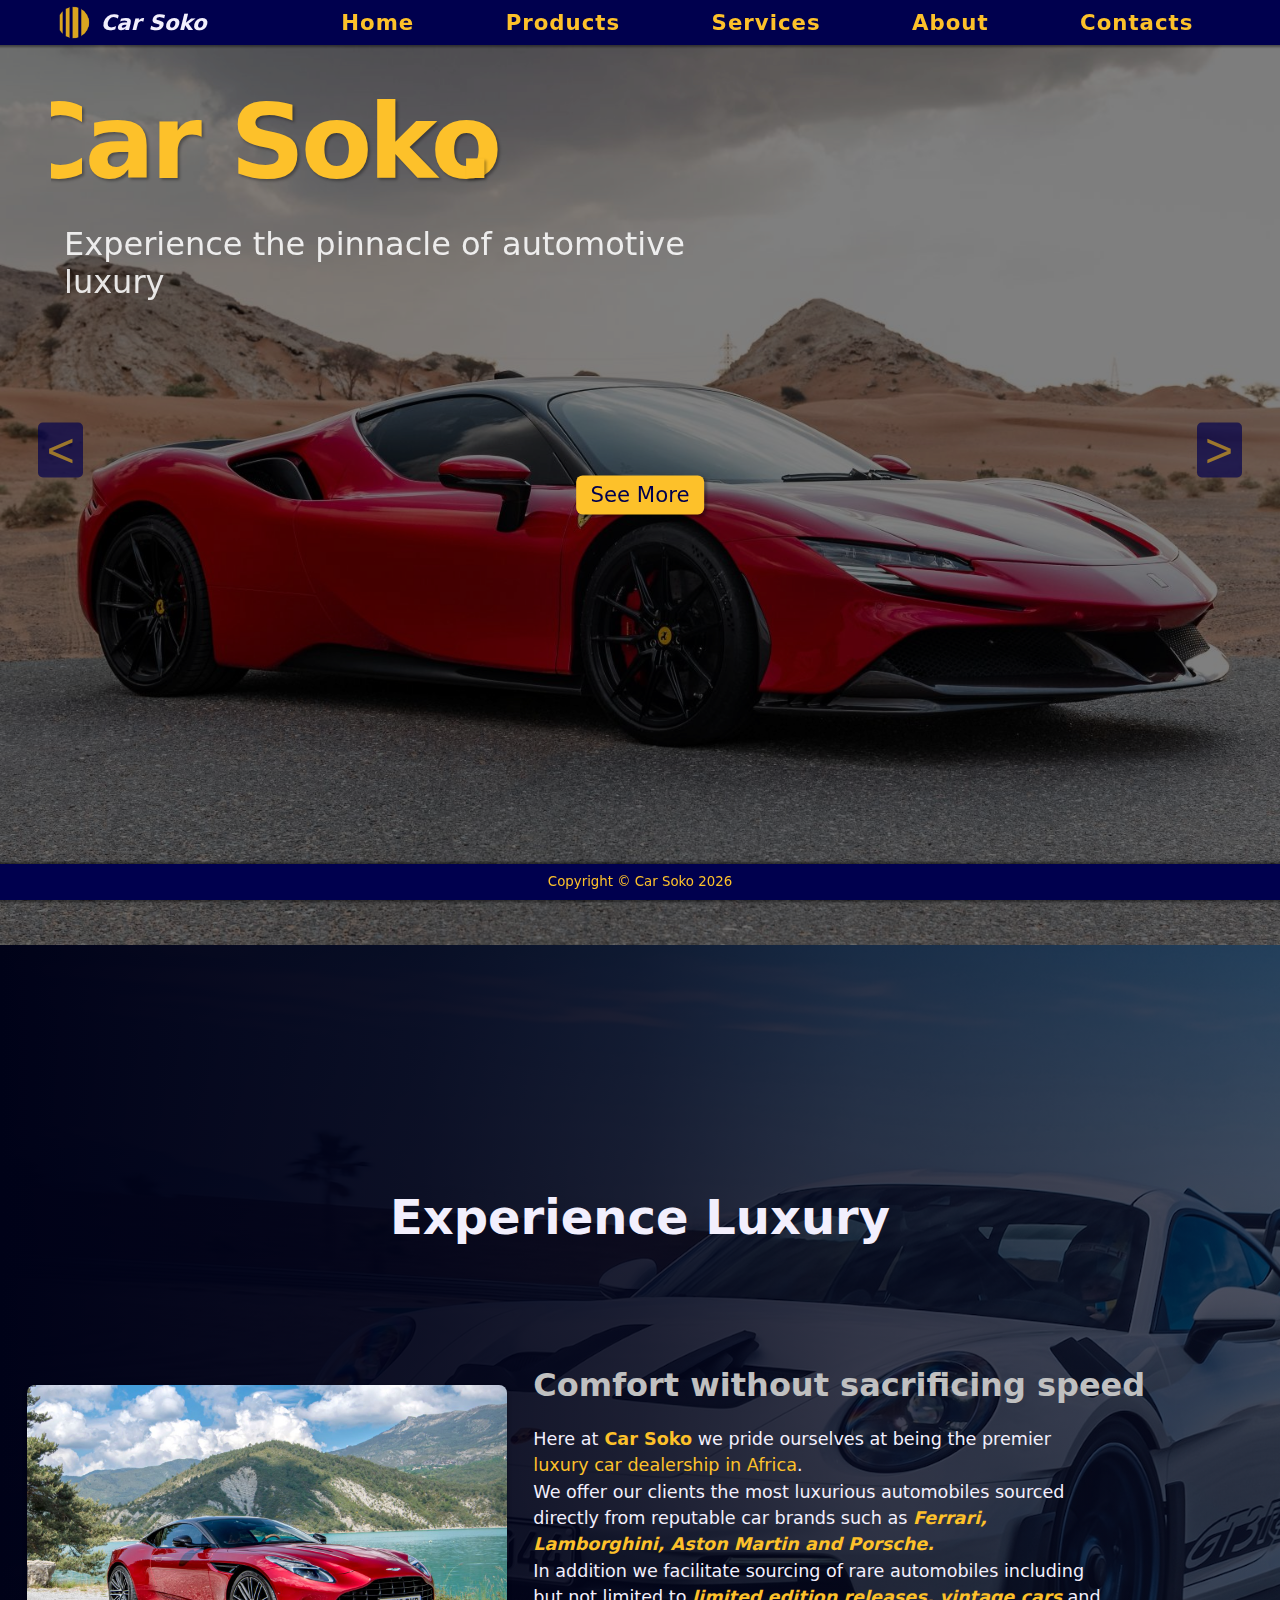
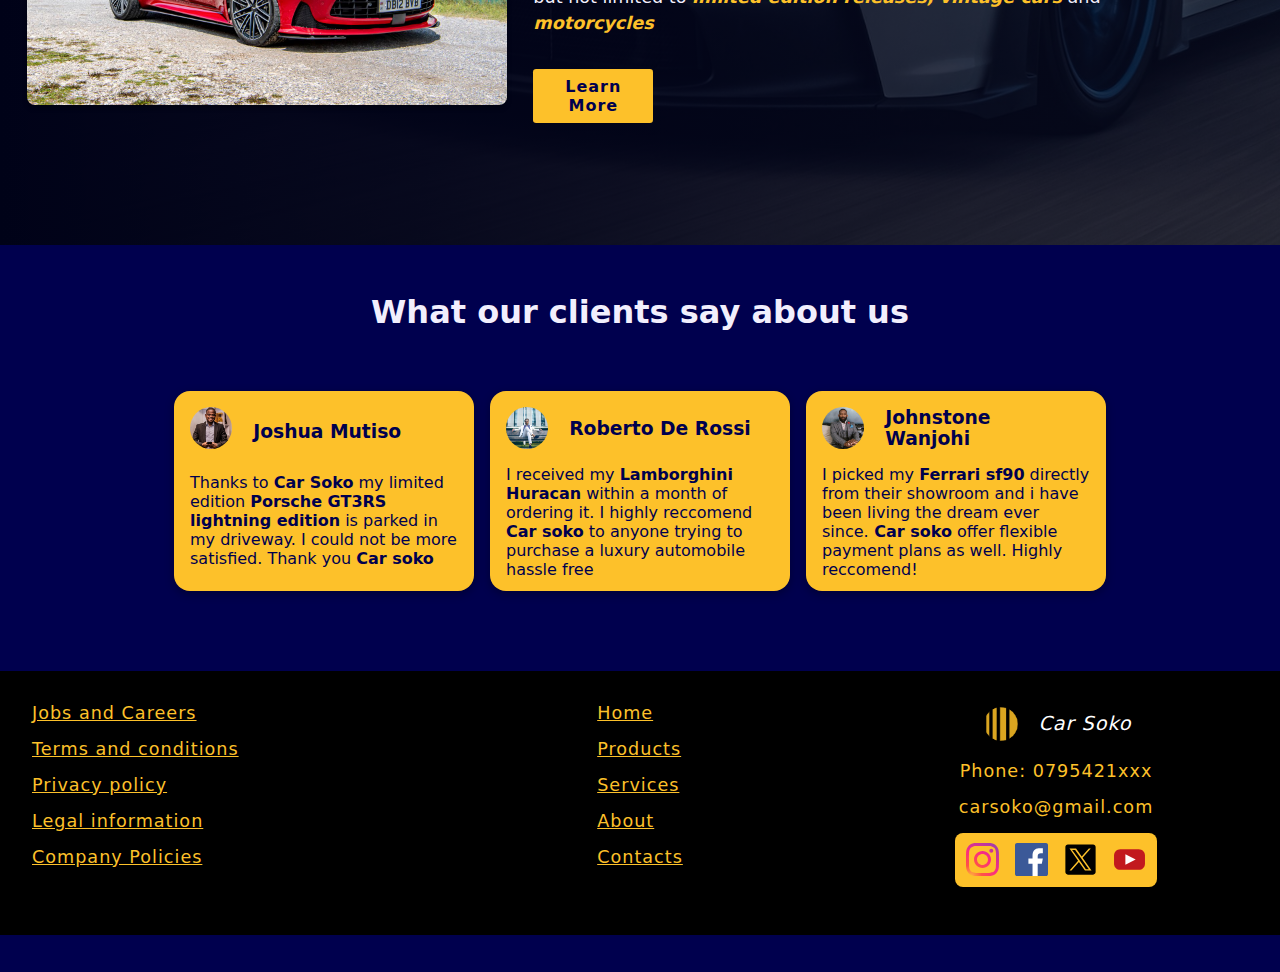
<file: index.html>
<!DOCTYPE html>
<html lang="en">
<head>
    <meta charset="UTF-8">
    <meta name="viewport" content="width=device-width, initial-scale=1.0">
    <title>Car Soko</title>
    <link rel="icon" href="./img-assets/logo1.png">
    <link rel="stylesheet" href="style.css">
    <script defer src="script.js" ></script>
</head>
<body>
    <div class="page-loader">
        <div class="loader"></div>
    </div>

    <main class="main-home">
        <header class="header">
            <section class="mobile-screen">
                <div class="hamburger-menu">
                    <button>
                        <div class="menu-dash"></div>
                        <div class="menu-dash"></div>
                        <div class="menu-dash"></div>
                    </button>
                </div>
                <p class="mobile-title"><i>Car Soko</i></p>
            </section>

            <nav class="nav nav-hidden">
                <figure class="nav__fig">
                    <img src="./img-assets/logo1.png" alt="logo">
                    <p><i>Car Soko</i></p>
                    <!-- image loader -->
                </figure>
                <ul class="nav__ul">
                    <li><a href="index.html">Home</a></li>
                    <li><a href="products.html">Products</a></li>
                    <li><a href="services.html">Services</a></li>
                    <li><a href="about.html">About</a></li>
                    <li><a href="contacts.html">Contacts</a></li>
                </ul>
            </nav>
        </header>
        
        <section class="landing">
            <!-- <h1 id="landing-h1" class="landing__h1">Car Soko</h1> -->
            <svg class="landing__h1" viewBox="60 0 750 225">
                <text x="50%" y="50%" dy=".32em" text-anchor="middle" class="text-body">
                    Car Soko
                </text>
                <text x="50%" y="50%" dy=".32em" dx="2.1em" text-anchor="middle" class="text-body">
                    .
                </text>
            </svg>
            <a id="landing-a" href="products.html" class="landing__a">See More</a>
            <p id="landing-p" class="landing__p">Experience the pinnacle of automotive luxury </p>
            <!-- with our exquisite range of vehicles -->
            <div class="landing__slideshow">
                <img id="landing-img"  src="./img-assets/sf90.jpg" alt="lamborghini" width="1920" height="1080">
                <button id="btn-left"><</button>
                <button id="btn-right">></button>
            </div>
            <!-- <p id="landing-p2" class="landing__car-p">Ferrari sf90 stardale</p> -->
        </section>

        <section class="intro">
            <h2 class="intro__h2">Experience Luxury</h2>
            <div class="intro__img">
                <img src="./img-assets/aston.jpg" alt="company image" width="1920" height="1080">
            </div>
            <div class="intro__text">
                <h3 class="intro__h3">Comfort without sacrificing speed</h3>
                <p>
                    Here at<span class="highlight"><b> Car Soko</b></span> we pride ourselves at being the premier <span class="highlight">luxury car dealership in Africa</span>. 
                    <br>
                    We offer our clients the most luxurious automobiles sourced directly from reputable car brands such as <span class="highlight"><i><b>Ferrari, Lamborghini, Aston Martin and Porsche.</b></i></span>
                    <br>
                    In addition we facilitate sourcing of rare automobiles including but not limited to <span class="highlight"><i><b>limited edition releases, vintage cars</b></i></span> and <span class="highlight"><i><b>motorcycles</b></i></span>
                    <br>     
                </p>

                <a  class="intro__a" href="services.html">Learn More</a>

            </div>
        </section>

        <section class="testimonials">
            <h2 class="testimonials__h2">What our clients say about us</h2>
            <div class="testimonials__container">
                <!-- Card 1 -->
                <div class="testimonial__card">
                    <img src="./img-assets/client1.jpg" alt="client1">
                    <h3>Joshua Mutiso</h3>
                    <div class="client__info">
                        <p>Thanks to <b>Car Soko</b> my limited edition <b>Porsche GT3RS lightning edition</b> is parked in my driveway. I could not be more satisfied. Thank you <b>Car soko</b> </p>
                    </div>
                </div>


                <!-- Card 2 -->
                <div class="testimonial__card">
                    <img src="./img-assets/client3.jpg" alt="client3">
                    <h3>Roberto De Rossi</h3>
                    <div class="client__info">
                        <p>I received my <b>Lamborghini Huracan</b> within a month of ordering it. I highly reccomend <b>Car soko</b> to anyone trying to purchase a luxury automobile hassle free </p>
                    </div>
                </div>

                <!-- card 3-->
                <div class="testimonial__card">
                    <img src="./img-assets/client2.jpg" alt="client4">
                    <h3>Johnstone Wanjohi</h3>
                    <div class="client__info">
                        <p>I picked my <b>Ferrari sf90</b> directly from their showroom and i have been living the dream ever since.<b> Car soko</b> offer flexible payment plans as well. Highly reccomend! </p>
                    </div>
                </div>
            </div>
        </section>

        <footer class="footer">
            <section class="legals">
                <ul class="footer__legal-links">
                    <li><a href="#">Jobs and Careers</a></li>
                    <li><a href="#">Terms and conditions</a></li>
                    <li><a href="#">Privacy policy</a></li>
                    <li><a href="#">Legal information</a></li>
                    <li><a href="#">Company Policies</a></li>
                </ul>
            </section>

            <!-- sitemap -->
            <section class="sitemap">
                <ul class="footer__links">
                    <li><a href="index.html">Home</a></li>
                    <li><a href="products.html">Products</a></li>
                    <li><a href="services.html">Services</a></li>
                    <li><a href="about.html">About</a></li>
                    <li><a href="contacts.html">Contacts</a></li>
                </ul>
            </section>

            <section class="contact-details">
                <div class="footer__logo">
                    <img src="./img-assets/logo1.png" alt="logo">
                    <p><i>Car Soko</i></p>
                </div>
                <div class="footer__phone">
                    <p>Phone:  0795421xxx</p>
                </div>

                <div class="footer__ouremail">
                    <p>carsoko@gmail.com</p>
                </div>
                <div class="social__links">
                    <ul>
                        <li><a href="#"><img src="./img-assets/ig.svg" alt="ig"></a></li>
                        <li><a href="#"><img src="./img-assets/fb.svg" alt="fb"></a></li>
                        <li><a href="#"><img src="./img-assets/x.svg" alt="x"></a></li>
                        <li><a href="#"><img src="./img-assets/yt.svg" alt="yt"></a></li>
                    </ul>
                </div>
            </section>


        </footer>
        <small id="copyright">Copyright &copy; Car Soko <span id="year"></span></small>
    </main>  
</body>
</html>
</file>
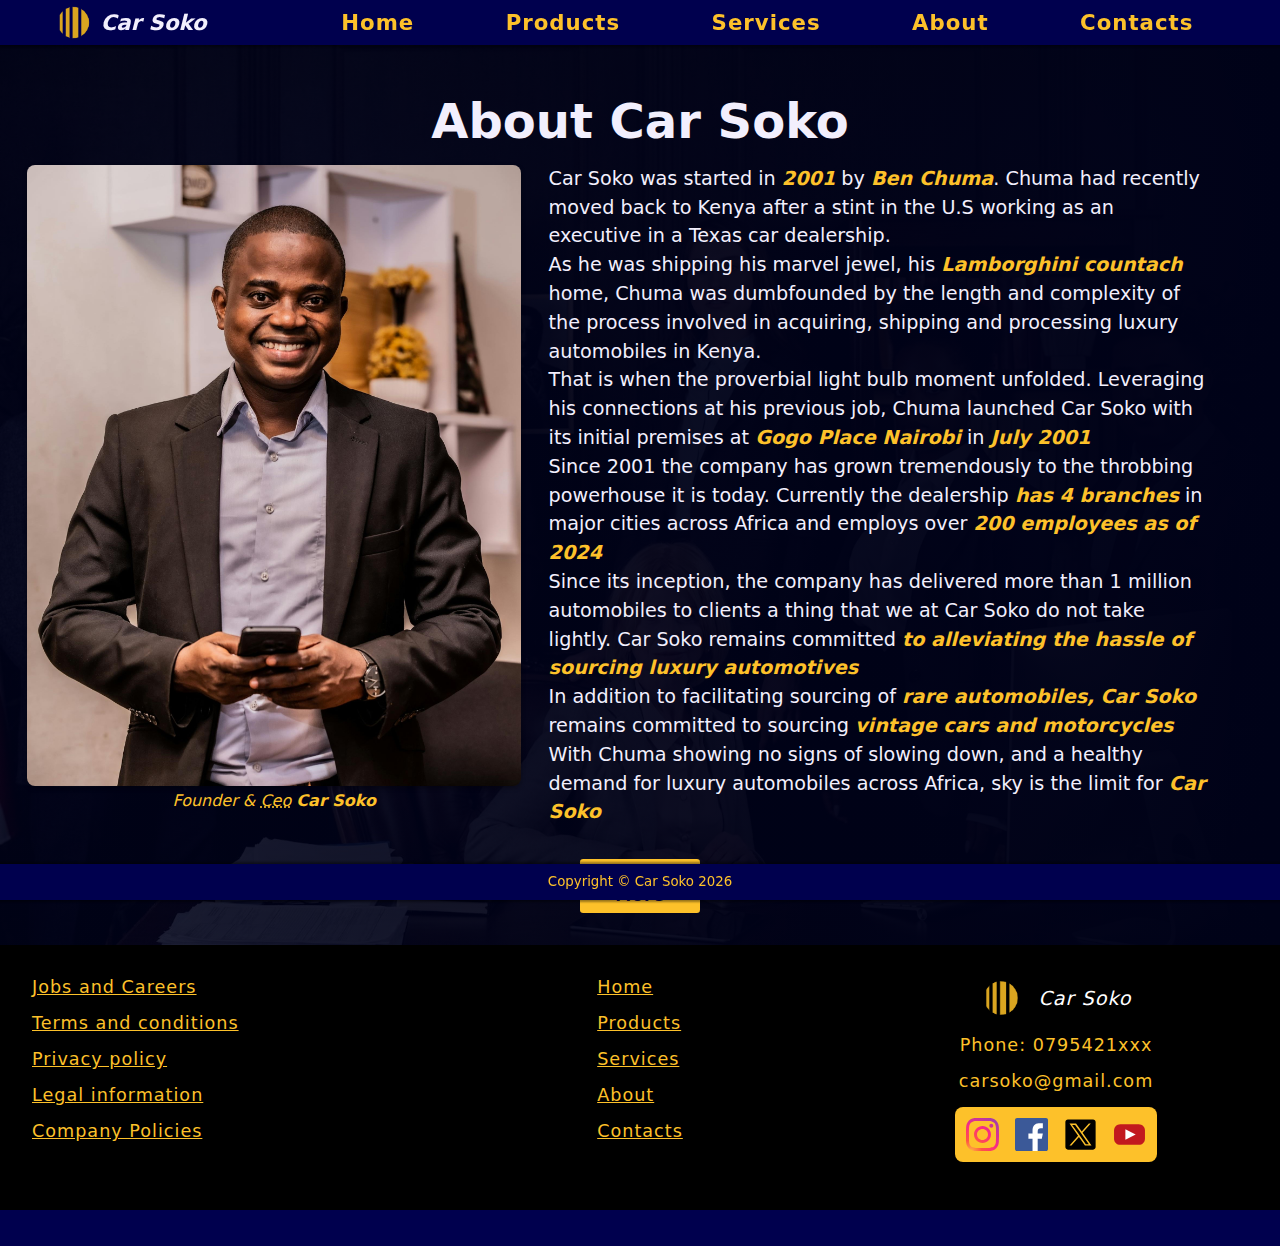
<file: about.html>
<!DOCTYPE html>
<html lang="en">
<head>
    <meta charset="UTF-8">
    <meta name="viewport" content="width=device-width, initial-scale=1.0">
    <title>Car Soko</title>
    <link rel="icon" href="./img-assets/logo1.png">
    <link rel="stylesheet" href="style.css">
    <script defer src="script.js" ></script>
</head>
<body>
    <div class="page-loader">
        <div class="loader"></div>
    </div>
    <main class="main-home">
        <header class="header">
            <section class="mobile-screen">
                <div class="hamburger-menu">
                    <button>
                        <div class="menu-dash"></div>
                        <div class="menu-dash"></div>
                        <div class="menu-dash"></div>
                    </button>
                </div>
                <p class="mobile-title"><i>Car Soko</i></p>
            </section>
            <nav class="nav nav-hidden">
                <figure class="nav__fig">
                    <img src="./img-assets/logo1.png" alt="logo">
                    <p><i>Car Soko</i></p>
                    
                </figure>
                <ul class="nav__ul">
                    <li><a href="index.html">Home</a></li>
                    <li><a href="products.html">Products</a></li>
                    <li><a href="services.html">Services</a></li>
                    <li><a href="#">About</a></li>
                    <li><a href="contacts.html">Contacts</a></li>
                </ul>
            </nav>
        </header>


        <!-- About us -->
        <section class="about">
            <h2 class="about__h2">About Car Soko</h2>
            <div class="about-container">
                <figure class="about__img">
                    <img src="./img-assets/ceo3.jpg" alt="ceo" width="1920" height="1280">
                    <figcaption style="margin-top: .33rem;"><i> <span class="highlight">Founder & <abbr title="Chief Executive Officer">Ceo</abbr> <b>Car Soko</b></span></i></figcaption>
                </figure>

                <div class="about__text">
                    <p>
                        Car Soko was started in <span class="highlight"><i><b>2001</b></i></span> by <span class="highlight"><i><b>Ben Chuma</b></i></span>. Chuma had recently moved back to Kenya after a stint in the U.S working as an executive in a Texas car dealership. 
                        <br>
                        
                        As he was shipping his marvel jewel, his <span class="highlight"><i><b>Lamborghini countach</b></i></span> home, Chuma was dumbfounded by the length and complexity of the process involved in acquiring, shipping and processing luxury automobiles in Kenya. 
                        <br>
                        That is when the proverbial light bulb moment unfolded. Leveraging his connections at his previous job, Chuma launched Car Soko with its initial premises at <span class="highlight"><i><b>Gogo Place Nairobi</b></i></span> in <span class="highlight"><i><b>July 2001</b></i></span>
                        <br>
                        Since 2001 the company has grown tremendously to the throbbing powerhouse it is today. Currently the dealership <span class="highlight"><i><b>has 4 branches</b></i></span> in major cities across Africa and employs over <span class="highlight"><i><b>200 employees as of 2024</b></i></span>
                        <br>
                        Since its inception, the company has delivered more than 1 million automobiles to clients a thing that we at Car Soko do not take lightly. Car Soko remains committed <span class="highlight"><i><b>to alleviating the hassle of sourcing luxury automotives </b></i></span> 
                        <br>
                        In addition to facilitating sourcing of <span class="highlight"><i><b>rare automobiles,</b></i></span> <span class="highlight"><i><b>Car Soko</b></i></span> remains committed to sourcing <span class="highlight"><i><b>vintage cars and motorcycles</b></i></span>
                        <br> 
                        With Chuma showing no signs of slowing down, and a healthy demand for luxury automobiles across Africa, sky is the limit for <span class="highlight"><i><b>Car Soko</b></i></span> 
                        
                    </p>
                </div>
            </div>
            <a href="#">Learn More</a>
        </section>

        


        <!-- Footer -->
        <footer class="footer">
            <section class="legals">
                <ul class="footer__legal-links">
                    <li><a href="#">Jobs and Careers</a></li>
                    <li><a href="#">Terms and conditions</a></li>
                    <li><a href="#">Privacy policy</a></li>
                    <li><a href="#">Legal information</a></li>
                    <li><a href="#">Company Policies</a></li>

                </ul>
            </section>

            <!-- sitemap -->
            <section class="sitemap">
                <ul class="footer__links">
                    <li><a href="index.html">Home</a></li>
                    <li><a href="products.html">Products</a></li>
                    <li><a href="services.html">Services</a></li>
                    <li><a href="#">About</a></li>
                    <li><a href="contacts.html">Contacts</a></li>
                </ul>
            </section>

            <section class="contact-details">
                <div class="footer__logo">
                    <img src="./img-assets/logo1.png" alt="logo">
                    <p><i>Car Soko</i></p>
                </div>
                <div class="footer__phone">
                    <p>Phone:  0795421xxx</p>
                </div>

                <div class="footer__ouremail">
                    <p>carsoko@gmail.com</p>
                </div>
                <div class="social__links">
                    <ul>
                        <li><a href="#"><img src="./img-assets/ig.svg" alt="ig"></a></li>
                        <li><a href="#"><img src="./img-assets/fb.svg" alt="fb"></a></li>
                        <li><a href="#"><img src="./img-assets/x.svg" alt="x"></a></li>
                        <li><a href="#"><img src="./img-assets/yt.svg" alt="yt"></a></li>
                    </ul>
                </div>
            </section>

            
        </footer>
        <small>Copyright &copy; Car Soko <span id="year"></span></small>
    </main>
    
    
</body>
</html>
</file>
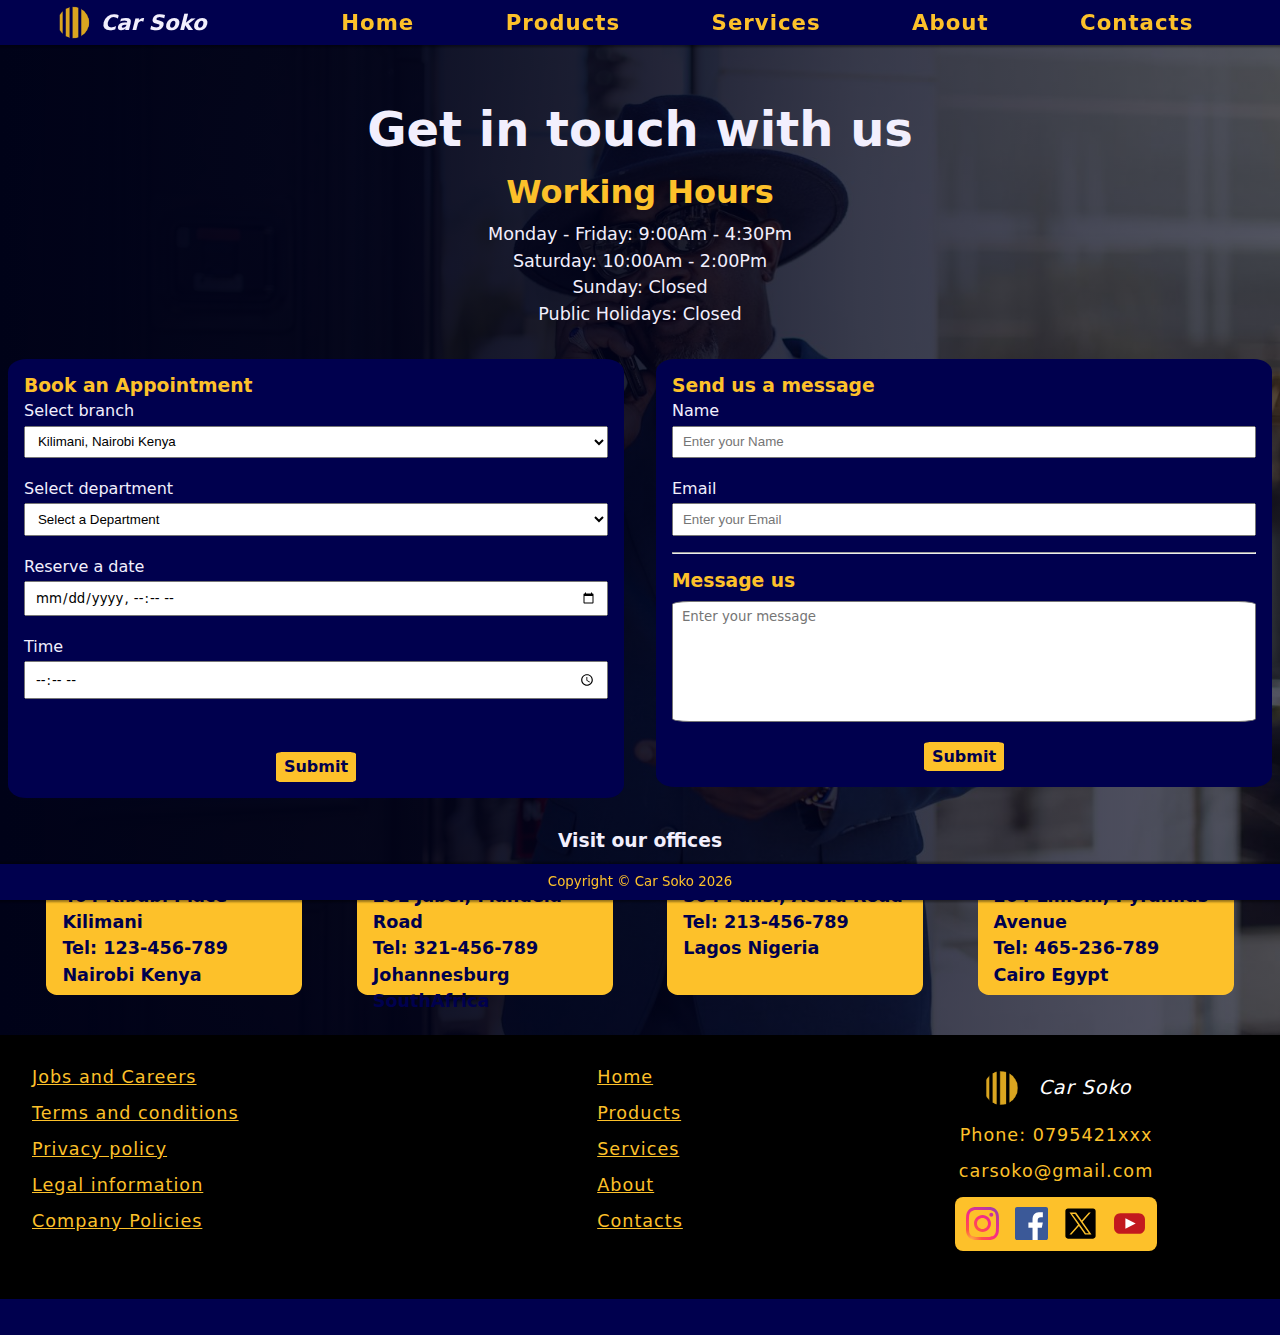
<file: contacts.html>
<!DOCTYPE html>
<html lang="en">
<head>
    <meta charset="UTF-8">
    <meta name="viewport" content="width=device-width, initial-scale=1.0">
    <title>Car Soko</title>
    <link rel="icon" href="./img-assets/logo1.png">
    <link rel="stylesheet" href="style.css">
    <script defer src="script.js" ></script>
</head>
<body>
    <div class="page-loader">
        <div class="loader"></div>
    </div>
    
    
    <main class="main-home">
        <header class="header">
            <section class="mobile-screen">
                <div class="hamburger-menu">
                    <button>
                        <div class="menu-dash"></div>
                        <div class="menu-dash"></div>
                        <div class="menu-dash"></div>
                    </button>
                </div>
                <p class="mobile-title"><i>Car Soko</i></p>
            </section>
            <nav class="nav nav-hidden">
                <figure class="nav__fig">
                    <img src="./img-assets/logo1.png" alt="logo">
                    <p><i>Car Soko</i></p>
                    </figure>
                    <ul class="nav__ul">
                        <li><a href="index.html">Home</a></li>
                        <li><a href="products.html">Products</a></li>
                        <li><a href="services.html">Services</a></li>
                        <li><a href="about.html">About</a></li>
                        <li><a href="#">Contacts</a></li>
                    </ul>
                </nav>
            </header>
            
            
        <section class="contacts-page">
            <h2 class="contacts-page__h2">Get in touch with us</h2>

            <div class="working-hours">
                <h3 class="hours__h3">Working Hours</h3>
                <ul class="hours">
                    <li>Monday - Friday: 9:00Am - 4:30Pm</li>
                    <li>Saturday: 10:00Am - 2:00Pm</li>
                    <li>Sunday: Closed</li>
                    <li>Public Holidays: Closed</li>
                </ul>
            </div>
            
            <div class="forms">
                <form name="appointment" id="appointment" class="appointment">
                    <h3>Book an Appointment</h3>
                    <label for="branch">Select branch</label>
                    <select name="branch" id="branch">
                        <option value="nairobi">Kilimani, Nairobi Kenya</option>
                        <option value="johannesnurg">Jabel, Johannesburg <abbr title="South Africa">S.A</abbr></option>
                        <option value="cairo">Limoni, Cairo Egypt</option>
                        <option value="lagos">Palisi, Lagos Nigeria</option>
                    </select>

                    <label for="department">Select department</label>
                    <select name="department" id="department">
                        <option value="0">Select a Department</option>
                        <option value="1">Customer Care and General Inquiry</option>
                        <option value="2">Logistics Dept<abbr title="South Africa">S.A</abbr></option>
                        <option value="3">Financial services</option>
                        <option value="4">Insurance dervices Dept</option>
                    </select>

                    <div class="date">
                        <label for="date">Reserve a date</label>
                        <input type="datetime-local" name="date" id="date">
                    </div>

                    <div class="time">
                        <label for="time">Time</label>
                        <input type="time" name="time" id="time">
                    </div>

                    <button id="appointment__btn">Submit</button>
                </form>

                <!-- Form -->
                <form name="form" id="form" class="form">
                    <h3>Send us a message</h3>
                    <label class="name__label"   for="name">Name</label>
                    <div class="form__name">
                        <input type="text" name="name" id="name" placeholder="Enter your Name">
                    </div>
                        
                    <label for="email">Email</label>
                    <div class="form__email">
                        <input type="email" name="email" id="email" placeholder="Enter your Email">
                    </div>
                    <hr>
                    <h3>Message us</h3>
                    <div class="form__textarea">
                        <textarea name="message" id="message" placeholder="Enter your message" cols="33" rows="7"></textarea>
                    </div>
                    <button class="form__btn" type="submit" id="submit">Submit</button>    
                </form>
            </div>

            <!-- Locations -->
            <h3 class="locations__h3">Visit our offices</h3>
            <section class="locations">
                <div class="location">
                    <p>404 Kibabi Place Kilimani</p>
                    <p>Tel: 123-456-789</p>
                    <p>Nairobi Kenya</p>
                </div>
            
                <div class="location">
                    <p>201 Jabel, Mandela Road</p>
                    <p>Tel: 321-456-789</p>
                    <p>Johannesburg SouthAfrica</p>
                </div>
            
                <div class="location">
                    <p>304 Palisi, Accra Road</p>
                    <p>Tel: 213-456-789</p>
                    <p>Lagos Nigeria</p>
                </div>
            
                <div class="location">
                    <p>204 Limoni, Pyramids Avenue</p>
                    <p>Tel: 465-236-789</p>
                    <p>Cairo Egypt</p>
                </div>
            </section>
        </section>

        <!-- Footer -->
        <footer class="footer">
            <section class="legals">
                <ul class="footer__legal-links">
                    <li><a href="#">Jobs and Careers</a></li>
                    <li><a href="#">Terms and conditions</a></li>
                    <li><a href="#">Privacy policy</a></li>
                    <li><a href="#">Legal information</a></li>
                    <li><a href="#">Company Policies</a></li>
                    
                </ul>
            </section>
            
            <!-- sitemap -->
            <section class="sitemap">
                <ul class="footer__links">
                    <li><a href="index.html">Home</a></li>
                    <li><a href="products.html">Products</a></li>
                    <li><a href="services.html">Services</a></li>
                    <li><a href="about.html">About</a></li>
                    <li><a href="#">Contacts</a></li>
                </ul>
            </section>

            <section class="contact-details">
                <div class="footer__logo">
                    <img src="./img-assets/logo1.png" alt="logo">
                    <p><i>Car Soko</i></p>
                </div>
                <div class="footer__phone">
                    <p>Phone:  0795421xxx</p>
                </div>

                <div class="footer__ouremail">
                    <p>carsoko@gmail.com</p>
                </div>
                <div class="social__links">
                    <ul>
                        <li><a href="#"><img src="./img-assets/ig.svg" alt="ig"></a></li>
                        <li><a href="#"><img src="./img-assets/fb.svg" alt="fb"></a></li>
                        <li><a href="#"><img src="./img-assets/x.svg" alt="x"></a></li>
                        <li><a href="#"><img src="./img-assets/yt.svg" alt="yt"></a></li>
                    </ul>
                </div>
            </section>
        </footer>
        <small id="copyright">Copyright &copy; Car Soko <span id="year"></span></small> 
    </main>
    
</body>
</html>
</file>
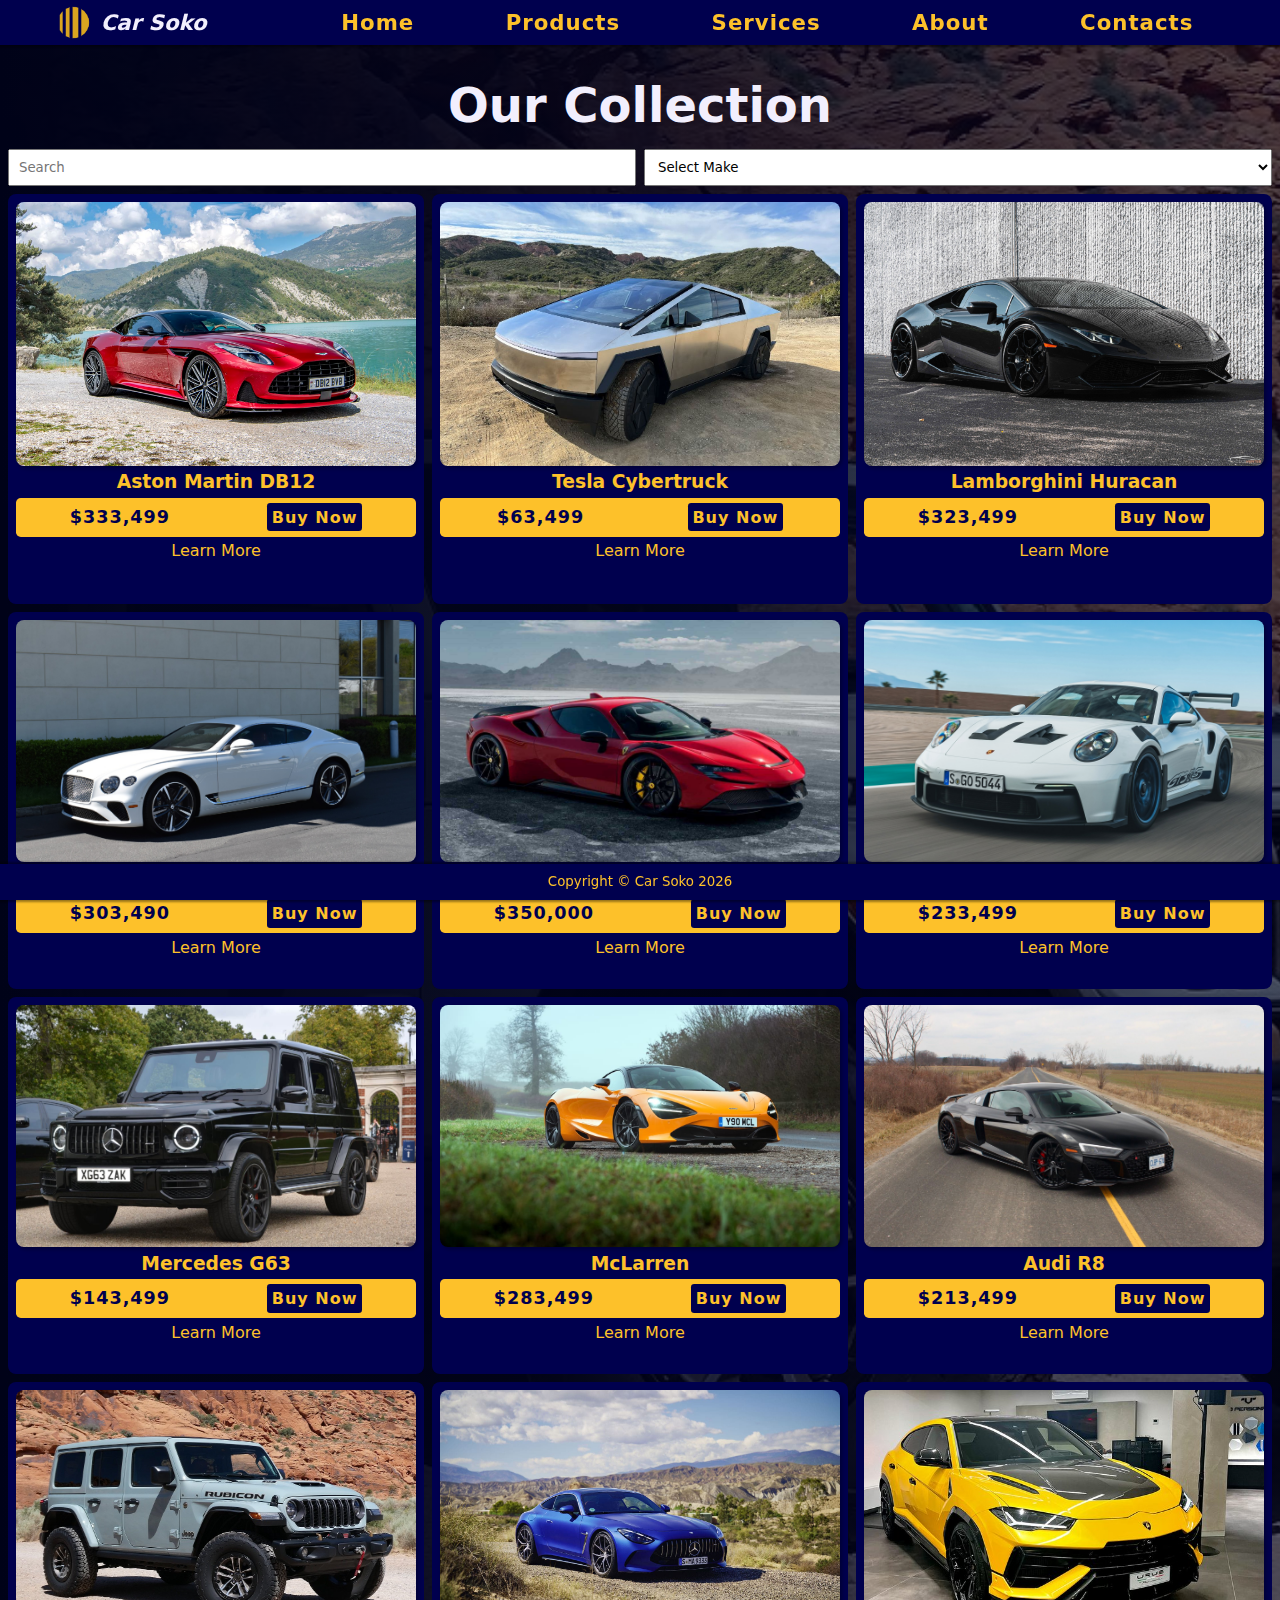
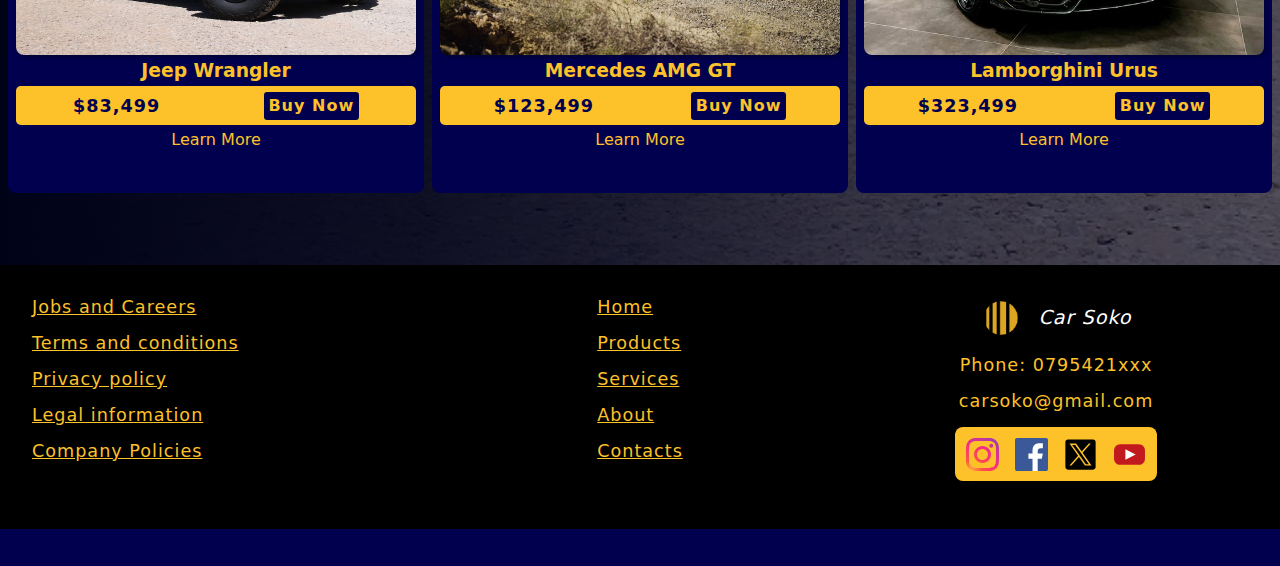
<file: products.html>
<!DOCTYPE html>
<html lang="en">
<head>
    <meta charset="UTF-8">
    <meta name="viewport" content="width=device-width, initial-scale=1.0">
    <title>Car Soko</title>
    <link rel="icon" href="./img-assets/logo1.png">
    <link rel="stylesheet" href="style.css">
    <script defer src="script.js"></script>
</head>
<body>
    <div class="page-loader">
        <div class="loader"></div>
    </div>
    <main class="main-home">
        <header class="header">
            <section class="mobile-screen">
                <div class="hamburger-menu">
                    <button>
                        <div class="menu-dash"></div>
                        <div class="menu-dash"></div>
                        <div class="menu-dash"></div>
                    </button>
                </div>
                <p class="mobile-title"><i>Car Soko</i></p>
            </section>
            <nav class="nav nav-hidden">
                <figure class="nav__fig">
                    <img src="./img-assets/logo1.png" alt="logo">
                    <p><i>Car Soko</i></p>
                </figure>
                <ul class="nav__ul">
                    <li><a href="index.html">Home</a></li>
                    <li><a href="#">Products</a></li>
                    <li><a href="services.html">Services</a></li>
                    <li><a href="about.html">About</a></li>
                    <li><a href="contacts.html">Contacts</a></li>
                </ul>
            </nav>
        </header>

        <!-- PRODUCTS -->
        <section id="products"  class="products">
            <h2 class="products__h2">Our Collection</h2>
            <div class="searchbar">
                <input type="search" name="search" id="search" placeholder="Search">
                <select name="vehicle" id="vehicle">
                    <option value="0">Select Make</option>
                    <option value="1">Cabriolet</option>
                    <option value="2">Hyper Car</option>
                    <option value="3">Grand touring</option>
                    <option value="4">Electric</option>
                    <option value="5">Hybrid</option>
                </select>
            </div>

            <div class="products__container">
                <!-- card 1 -->
                <div id="aston" class="product__card card">
                    <div class="product__img">
                        <img src="./img-assets/aston.jpg" alt="car" width="1920" height="1080" >
                    </div>    
                    <h3>Aston Martin DB12</h3>

                    <div class="card__h2a">
                        <h4> $333,499</h4>
                        <a href="#">Buy Now</a>
                    </div>
                    <a href="services.html">Learn More</a>
                </div>

                <!-- card 2 -->
                <div id="tesla" class="product__card card">
                    <div class="product__img">
                        <img src="./img-assets/cybertruck.jpg" alt="car" width="1920" height="1080" >
                    </div>
                    <h3>Tesla Cybertruck</h3>
                    <div class="card__h2a">
                        <h4> $63,499</h4>
                        <a href="#">Buy Now</a>
                    </div>
                    <a href="services.html">Learn More</a>
                </div>

                <!-- card 3 -->
                <div id="aston" class="product__card card">
                    <div class="product__img">
                        <img src="./img-assets/lamborghini.jpeg" alt="car" width="1920" height="1080" >
                    </div>
                    <h3>Lamborghini Huracan</h3>
                    <div class="card__h2a">
                        <h4> $323,499</h4>
                        <a href="#">Buy Now</a>
                    </div>
                    <a href="services.html">Learn More</a>
                </div>


                <!-- card 4 -->
                <div id="bentley" class="product__card card">
                    <div class="product__img">
                        <img src="./img-assets/bentley.jpg" alt="car" width="1920" height="1080" >
                    </div>
                    <h3>Bentley continental gt</h3>
                    <div class="card__h2a">
                        <h4> $303,490</h4>
                        <a href="#">Buy Now</a>
                    </div>
                    <a href="services.html">Learn More</a>
                </div>

                <!-- card 5 -->
                <div id="ferrari" class="product__card card">
                    <div class="product__img">
                        <img src="./img-assets/sf901080.jpg" alt="car" width="1920" height="1080" >
                    </div>
                    <h3>Ferrari sf90</h3>
                    <div class="card__h2a">
                        <h4> $350,000</h4>
                        <a href="#">Buy Now</a>
                    </div>
                    <a href="services.html">Learn More</a>
                </div>

                <!-- card 6 -->
                <div id="porsche" class="product__card card">
                    <div class="product__img">
                        <img src="./img-assets/gt3rs1080.jpg" alt="car" width="1920" height="1080" >
                    </div>
                    <h3>Porsche 911 Gt3Rs</h3>
                    <div class="card__h2a">
                        <h4> $233,499</h4>
                        <a href="#">Buy Now</a>
                    </div>
                    <a href="services.html">Learn More</a>
                </div>

                <!-- card 7-->
                <div id="mercedez" class="product__card card">
                    <div class="product__img">
                        <img src="./img-assets/gwagon.jpg" alt="car" width="1920" height="1080" >
                    </div>
                    <h3>Mercedes G63</h3>
                    <div class="card__h2a">
                        <h4> $143,499</h4>
                        <a href="#">Buy Now</a>
                    </div>
                    <a href="services.html">Learn More</a>
                </div>

                <!-- card 8 -->
                <div id="mclarren" class="product__card card">
                    <div class="product__img">
                        <img src="./img-assets/mclarren.jpg" alt="car" width="1920" height="1080" >
                    </div>
                    <h3>McLarren</h3>
                    <div class="card__h2a">
                        <h4> $283,499</h4>
                        <a href="#">Buy Now</a>
                    </div>
                    <a href="services.html">Learn More</a>
                </div>

                <!-- card 9 -->
                <div id="audi" class="product__card card">
                    <div class="product__img">
                        <img src="./img-assets/2020r8.jpeg" alt="car" width="1920" height="1080" >
                    </div>
                    <h3>Audi R8</h3>
                    <div class="card__h2a">
                        <h4> $213,499</h4>
                        <a href="#">Buy Now</a>
                    </div>
                    <a href="services.html">Learn More</a>
                </div>

                <!-- card 10-->
                <div id="jeep" class="product__card card">
                    <div class="product__img">
                        <img src="./img-assets/wrangler.jpg" alt="car" width="1920" height="1080" >
                    </div>
                    <h3>Jeep Wrangler</h3>
                    <div class="card__h2a">
                        <h4> $83,499</h4>
                        <a href="#">Buy Now</a>
                    </div>
                    <a href="services.html">Learn More</a>
                </div>

                <!-- card 11 -->
                <div id="mercedez" class="product__card card">
                    <div class="product__img">
                        <img src="./img-assets/amg.jpg" alt="car" width="1920" height="1080" >
                    </div>
                    <h3>Mercedes AMG GT</h3>
                    <div class="card__h2a">
                        <h4> $123,499</h4>
                        <a href="#">Buy Now</a>
                    </div>
                    <a href="services.html">Learn More</a>
                </div>
                
                <!-- card 12 -->
                <div id="mercedez" class="product__card card">
                    <div class="product__img">
                        <img src="./img-assets/urus.jpg" alt="car" width="1920" height="1080" >
                    </div>
                    <h3>Lamborghini Urus</h3>
                    <div class="card__h2a">
                        <h4> $323,499</h4>
                        <a href="#">Buy Now</a>
                    </div>
                    <a href="services.html">Learn More</a>
                </div>
                
            </div>
        </section>


        <!-- Footer -->
        <footer class="footer">
            <section class="legals">
                <ul class="footer__legal-links">
                    <li><a href="#">Jobs and Careers</a></li>
                    <li><a href="#">Terms and conditions</a></li>
                    <li><a href="#">Privacy policy</a></li>
                    <li><a href="#">Legal information</a></li>
                    <li><a href="#">Company Policies</a></li>

                </ul>
            </section>

            <!-- sitemap -->
            <section class="sitemap">
                <ul class="footer__links">
                    <li><a href="index.html">Home</a></li>
                    <li><a href="#">Products</a></li>
                    <li><a href="services.html">Services</a></li>
                    <li><a href="about.html">About</a></li>
                    <li><a href="contacts.html">Contacts</a></li>
                </ul>
            </section>

            <section class="contact-details">
                <div class="footer__logo">
                    <img src="./img-assets/logo1.png" alt="logo">
                    <p><i>Car Soko</i></p>
                </div>
                <div class="footer__phone">
                    <p>Phone:  0795421xxx</p>
                </div>

                <div class="footer__ouremail">
                    <p>carsoko@gmail.com</p>
                </div>
                <div class="social__links">
                    <ul>
                        <li><a href="#"><img src="./img-assets/ig.svg" alt="ig"></a></li>
                        <li><a href="#"><img src="./img-assets/fb.svg" alt="fb"></a></li>
                        <li><a href="#"><img src="./img-assets/x.svg" alt="x"></a></li>
                        <li><a href="#"><img src="./img-assets/yt.svg" alt="yt"></a></li>
                    </ul>
                </div>
            </section>


            
        </footer>
        <small>Copyright &copy; Car Soko <span id="year"></span></small>
    </main>
</body>
</html>
</file>
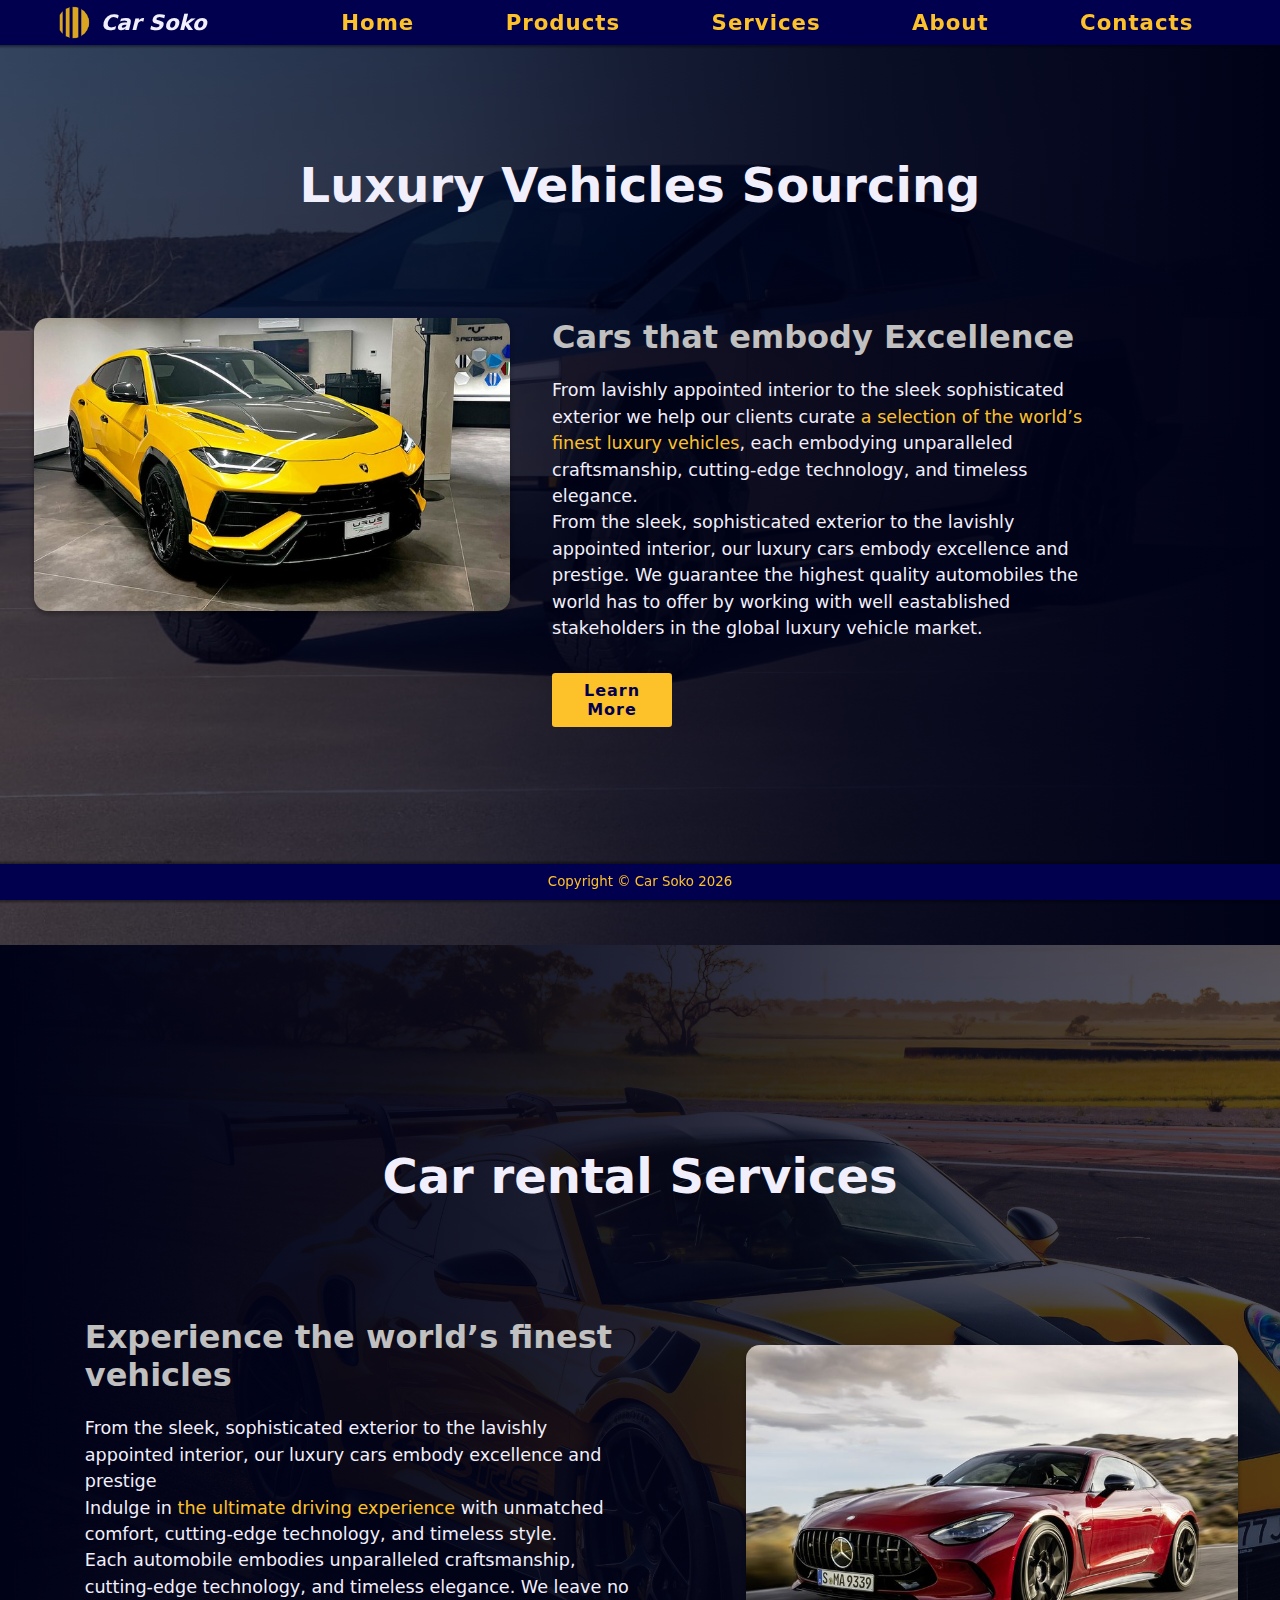
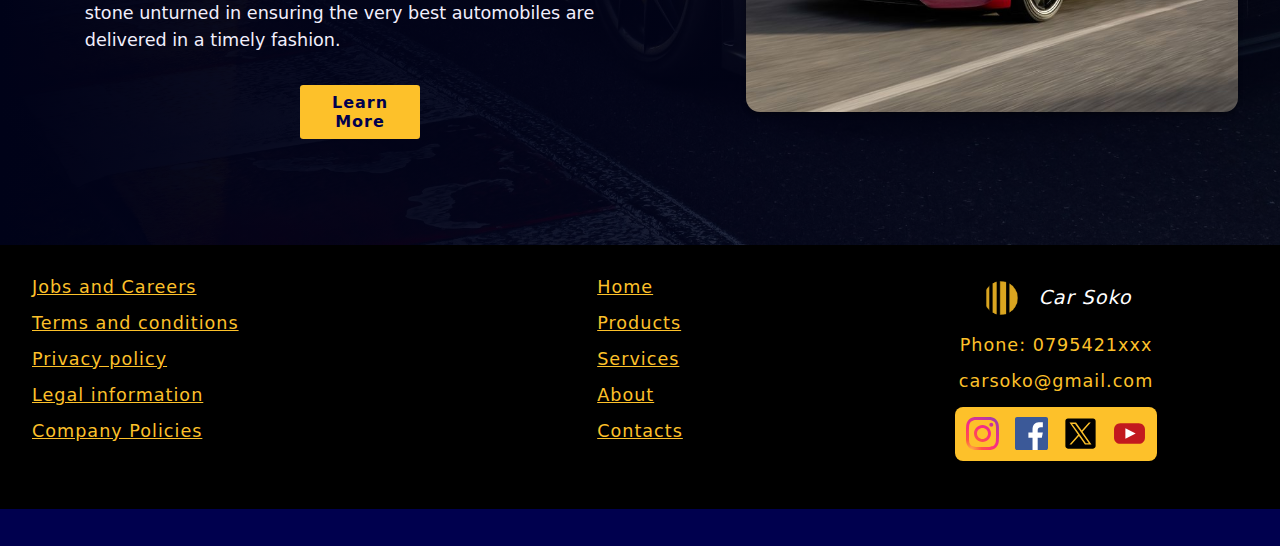
<file: services.html>
<!DOCTYPE html>
<html lang="en">
<head>
    <meta charset="UTF-8">
    <meta name="viewport" content="width=device-width, initial-scale=1.0">
    <title>Car Soko</title>
    <link rel="icon" href="./img-assets/logo1.png">
    <link rel="stylesheet" href="style.css">
    <script defer src="script.js" ></script>
</head>
<body>
    <div class="page-loader">
        <div class="loader"></div>
    </div>
    <main class="main-home">
        <header class="header">
            <section class="mobile-screen">
                <div class="hamburger-menu">
                    <button>
                        <div class="menu-dash"></div>
                        <div class="menu-dash"></div>
                        <div class="menu-dash"></div>
                    </button>
                </div>
                <p class="mobile-title"><i>Car Soko</i></p>
            </section>
            <nav class="nav nav-hidden">
                <figure class="nav__fig">
                    <img src="./img-assets/logo1.png" alt="logo">
                    <p><i>Car Soko</i></p>
                </figure>
                <ul class="nav__ul">
                    <li><a href="index.html">Home</a></li>
                    <li><a href="products.html">Products</a></li>
                    <li><a href="#">Services</a></li>
                    <li><a href="about.html">About</a></li>
                    <li><a href="contacts.html">Contacts</a></li>
                </ul>
            </nav>
        </header>

        <section class="copy">
            <h2 class="copy__h2">
                Luxury Vehicles Sourcing
            </h2>

            <div class="copy__img">
                <img src="./img-assets/urus.jpg" alt="720s">
            </div>
            <div class="copy__text">
                <h3 class="copy__h3">
                    Cars that embody Excellence 
                </h3>
                <p class="copy__p">
                    From lavishly appointed interior to the sleek sophisticated exterior we help our clients curate <span class="highlight">a selection of the world’s finest luxury vehicles</span>, each embodying unparalleled craftsmanship, cutting-edge technology, and timeless elegance. 
                <br>
                <span class="extra-text">From the sleek, sophisticated exterior to the lavishly appointed interior, our luxury cars embody excellence and prestige.</span> We guarantee the highest quality automobiles the world has to offer by working with well eastablished stakeholders in the global luxury vehicle market.
                </p>
                <a class="copy__a" href="products.html">Learn More</a>
            </div>
        </section>
        

        <!-- Feature -->
        <section class="feature">
            <h2 class="feature__h2">Car rental Services</h2>
            <div class = "feature__text">
                <h3 class="feature__h3">Experience the world’s finest vehicles</h3>
                <p class="feature__p">
                    From the sleek, sophisticated exterior to the lavishly appointed interior, our luxury cars embody excellence and prestige
                    <br>
                    Indulge in <span class="highlight">the ultimate driving experience</span> with unmatched comfort, cutting-edge technology, and timeless style.
                    <br>
                    <span class="extra-text">Each automobile embodies unparalleled craftsmanship, cutting-edge technology, and timeless elegance.</span> We leave no stone unturned in ensuring the very best automobiles are delivered in a timely fashion.
                </p>
                <a class="feature__a" href="products.html">Learn More</a>
            </div>
            <div class="feature__img">
                <img src="./img-assets/benz.jpg" alt="cybertruck">
            </div>

        </section>


        <footer class="footer">
            <section class="legals">
                <ul class="footer__legal-links">
                    <li><a href="#">Jobs and Careers</a></li>
                    <li><a href="#">Terms and conditions</a></li>
                    <li><a href="#">Privacy policy</a></li>
                    <li><a href="#">Legal information</a></li>
                    <li><a href="#">Company Policies</a></li>

                </ul>
            </section>

            <!-- sitemap -->
            <section class="sitemap">
                <ul class="footer__links">
                    <li><a href="/">Home</a></li>
                    <li><a href="products.html">Products</a></li>
                    <li><a href="#">Services</a></li>
                    <li><a href="about.html">About</a></li>
                    <li><a href="contacts.html">Contacts</a></li>
                </ul>
            </section>

            <section class="contact-details">
                <div class="footer__logo">
                    <img src="./img-assets/logo1.png" alt="logo">
                    <p><i>Car Soko</i></p>
                </div>
                <div class="footer__phone">
                    <p>Phone:  0795421xxx</p>
                </div>

                <div class="footer__ouremail">
                    <p>carsoko@gmail.com</p>
                </div>
                <div class="social__links">
                    <ul>
                        <li><a href="#"><img src="./img-assets/ig.svg" alt="ig"></a></li>
                        <li><a href="#"><img src="./img-assets/fb.svg" alt="fb"></a></li>
                        <li><a href="#"><img src="./img-assets/x.svg" alt="x"></a></li>
                        <li><a href="#"><img src="./img-assets/yt.svg" alt="yt"></a></li>
                    </ul>
                </div>
            </section>


            
        </footer>
        <small>Copyright &copy; Car Soko <span id="year"></span></small>
    </main>   
</body>
</html>
</file>
<file: style.css>
@import url('https://fonts.googleapis.com/css2?family=Roboto+Condensed:ital,wght@0,100..900;1,100..900&display=swap');
:root{
    /* --BGCOLOR: #030900; */
    --BGCOLOR: rgb(0, 0, 0);
    --HEADERCOLOR: rgb(253, 193, 42);
    --BGHEADER: #00004e;
    --FONTCOLOR: rgb(242, 239, 253);
    --ACCENTCOLOR: rgb(192, 192, 192);
    --FONTCOLORDARK: black;

}

*{
    box-sizing: border-box;
    margin: 0;
    padding: 0;
    scroll-behavior: smooth;
}

body{
    max-width: 1920px;
    background-color: var(--BGHEADER);
    font-family: system-ui, -apple-system, BlinkMacSystemFont, 'Segoe UI', Roboto, Oxygen, Ubuntu, Cantarell, 'Open Sans', 'Helvetica Neue', sans-serif;
    color: var(--FONTCOLOR);
}


/* Resets */
a{
    text-decoration: none;
    color: var(--HEADERCOLOR);
}

li{
    list-style-type: none;
}

img{
    display: block;
    max-width: 100%;
    height: auto;
}


/* Utility Classes */
.highlight{
    color:var(--HEADERCOLOR);
}

.displaynone{
    display: none;
}

.hidden{
    opacity: 0;
    visibility: hidden;
}


/* Page Loader */

.page-loader{
    position: fixed;
    z-index: 100;
    background-color: var(--BGHEADER);
    inset: 0;
    display: grid;
    place-content: center;
    transition: opacity .4s ease-in-out, visibility .4s ease-in-out;
}

.page-loader.hidden{
    opacity: 0;
    visibility: hidden;
}

.loader{
    width: 4rem;
    height: 4rem;
    border: .4rem solid var(--HEADERCOLOR);
    border-right-color: transparent;
    border-left-color: transparent;
    border-radius: 2rem;
    /* animation: name duration timing-function delay iteration-count direction fill-mode; */
    animation:  .67s ease infinite alternate spinner;
}

@keyframes spinner{
    from{
        transform: rotate(0) scale(1);
    }

    to{
        transform: rotate(1turn) scale(1.2);
    }
}
 
.main-home{
    opacity: 0;
    transform: translate3d(0, -1rem, 0);
    transition: opacity .6s ease-in-out, transform .6s ease-in-out;
}

.main-home.visible{
    opacity: 1;
    transform: translate3d(0, 0, 0);


}

/* HEADER */
.header{
background-color: var(--BGHEADER);
padding: .2rem;
position: relative;
position: sticky;
top: 0;
left: 0;
right: 0;
z-index: 11;
box-shadow: 0 0 2px 2px rgba(0, 0, 0, 0.4);

}

.hamburger-menu{
    display: none;
}

.mobile-title{
    display: none;
}

.nav{
    display: grid;
    grid-template-columns: 2fr 8fr;
}

.nav__fig{
    display: flex;
    justify-content: center;
    align-items: center;
}




.nav__fig img{
    width: clamp(1.3rem, 5vw ,2.4rem);
}

.nav__fig p{
    font-size: clamp(1rem, 2vw, 1.33rem);
    font-weight: 700;
    margin-left: .5rem;
    line-height: 1;
    white-space: nowrap;
}



.nav__ul{
    display: flex;
    justify-content: space-evenly;
    align-items: center;
}

.nav__ul li a{
    font-weight: 600;
    font-size: clamp(1rem, 2vw, 1.33rem);
    letter-spacing: 1px;
    padding: .5rem .5rem;
    transition: background-color .15s ease, color .15s ease;
}


/* Landing Page */
.landing{
    position: relative;

}

.landing__h1{
    position: absolute;
    left: 4%;
    top: 3%;
    font-size: clamp(3rem, 10vw, 6rem);
    z-index: 2;
    color: var(--HEADERCOLOR);
    text-shadow: 2px 2px 3px rgba(0, 0, 0, 0.333);
}

/* image loader */

svg{
    font-weight: 700;
    width: clamp(12rem, 38vw, 60rem);
}

svg text{
    font-size: 10rem;
    stroke-width: 2;
    letter-spacing: -6px;

}

svg text.text-body{
    /* stroke: var(--BGHEADER); */
    stroke: transparent;
    fill: var(--HEADERCOLOR);
    /* animation: name duration timing-function delay iteration-count direction fill-mode; */
    animation: animate-stroke 4s ease-in-out 1 alternate;
}

@keyframes animate-stroke{
    0%{
        fill: transparent;
        /* stroke: var(--HEADERCOLOR); */
        stroke: transparent;
        stroke-width: 3;
        stroke-dashoffset: 25%;
        stroke-dasharray: 0 32%;
    }

    50%{
        fill: transparent;
        stroke: var(--HEADERCOLOR);
        stroke-width: 3;
    }

    80%,
    100%{
        fill: var(--HEADERCOLOR);
        stroke: transparent;
        stroke-width: 0;
        stroke-dashoffset: -25%;
        stroke-dasharray: 32% 0;
    }

}


.landing__a{
    position: absolute;
    top: 50%;
    left: 50%;
    transform: translate(-50%, -50%);
    z-index: 1;
    color: var(--BGHEADER);
    background-color: var(--HEADERCOLOR);
    padding: .33em .67em;
    font-size:  clamp(1rem, 3vw, 1.33rem);
    border-radius: .3em;
    box-shadow: 2px 2px 3px rgba(0, 0, 0, 0.333);
    transition: opacity .2s ease;
}


.landing__a:hover{
    opacity: .87;
}

.landing__p{
    position: absolute;
    left: 5%;
    top: 20%;
    width: 35ch;
    font-size: clamp(1.1rem, 3vw, 2rem);
    z-index: 3;
    color: var(--FONTCOLOR);
    text-align: start;
    color: white;
    opacity: .87;
    animation: slideShow 1.67s forwards 4s;
}


.landing__slideshow{
    height: 100dvh;
    overflow: hidden;
}


.landing__slideshow img{
    filter: brightness(50%);
    height: 100%;
    object-fit: cover;
    transition: filter 1s ease, transform 1s ease;
    animation: slideShow .8s ease-in-out forwards;
}
@keyframes colorFlip{
    from{
        background-color: var(--BGHEADER);
        color: var(--HEADERCOLOR);
    }

    to{
        background-color: var(--HEADERCOLOR);
        color: var(--BGHEADER);
        font-weight: 600;
    }
}

@keyframes slideShow{
    from{
        opacity: 0;
        visibility: hidden;
    }

    to{
        opacity: 1;
        visibility: visible;
    }
}

#btn-left{
    position: absolute;
    top: 45%;
    left: 3%;
    transform: translateY(-50%);
    font-size: clamp(1.1rem, 5vw, 3rem);
    color: rgba(218, 165, 32, 0.671);
    background-color: rgba(0, 0, 78, 0.678);
    color: rgba(218, 165, 32, 0.671);
    padding: 0 .53rem;
    border: none;
    outline: none;
    border-radius: .3rem;
    cursor: pointer;
    transition: background-color .15s ease, color .15s ease;

}


#btn-right{
    position: absolute;
    top: 45%;
    right: 3%;
    transform: translateY(-50%);
    font-size: clamp(1.1rem, 5vw, 3rem);
    color: rgba(218, 165, 32, 0.671);
    background-color: rgba(0, 0, 78, 0.678);
    padding: 0 .53rem;
    border: none;
    outline: none;
    border-radius: .3rem;
    cursor: pointer;
    transition: background-color .15s ease, color .15s ease;
}

#btn-right:active, 
#btn-left:active, 
#btn-right:hover, 
#btn-left:hover{
    color: rgba(218, 165, 32, 0.87);
    background-color: rgba(0, 0, 78, 0.87);

    
}

.landing__car-p{
    writing-mode: vertical-rl;
    position: absolute;
    bottom: 7%;
    /* transform: translateY(-50%); */
    right: 1%;
    transform: scale(-1);
    text-shadow: 2px 2px 3px rgba(44, 7, 7, 0.333);
    font-size: clamp(.8rem, 3vw, 2rem);
}


/* Intro */
.intro{
    background-image: linear-gradient(to right, rgb(0, 2, 24)0%, rgba(0, 2, 24, 0.934)33%, rgba(0, 2, 24, 0.87)50%, rgba(0, 2, 24, 0.773)67%, rgba(0, 2, 24, 0.664)100%),url(./img-assets/gt3rs1080.jpg);
    background-size: cover;
    background-repeat: no-repeat;
    min-height: 100dvh;
    display: grid;
    grid-template-columns: 5fr 7fr;
    align-items: center;
    justify-content: center;
}

.intro__img{
    width: 100;
    display: flex;
    justify-content: center;
    align-self: top;
}

.intro__img img{
    width: 90%;
    border-radius: .5rem;
    box-shadow: 0 3px 5px rgba(0, 0, 0, 0.33);
    animation: slideShow .67s ease-in-out forwards;

}

.intro__h2{
    align-self: end;
    grid-column: 1/4;
    font-size: clamp(1.1rem, 4vw, 3rem);
    text-align: center;
}

.intro__text{
    align-self: top;
}

.intro__h3{
    color: var(--ACCENTCOLOR);
    font-size: clamp(1.1rem, 3vw, 2rem);
    margin-bottom: 1.33rem;
    text-align: start;
}

    

.intro__text p{
    width: clamp(20ch, 45vw, 60ch);
    font-size: clamp(1.1rem, 1vw, 1.5rem);
    line-height: 1.5;
    text-align: start;
}


.intro__a{
    display: inline-block;
    text-align: center;
    font-weight: 600;
    letter-spacing: 1px;
    background-color: var(--HEADERCOLOR);
    color: var(--BGHEADER);
    width: 120px;
    padding: .5rem .67rem;
    border: none;
    border-radius: .2rem;
    cursor: pointer;
    margin-top: 2rem;
}


/*Testimonials */
.testimonials{
    background-color: var(--BGHEADER);
    padding: 3rem 0 ;
}

.testimonials__container{
    padding: .5rem;
    display: flex;
    flex-flow: row wrap;
    justify-content: center;
    align-items: center;
    gap: 1rem;
    padding: 2rem;
}

.testimonials__h2{
    height: 50px;
    font-size: clamp(1.1rem, 3vw, 2rem);
    grid-column: 1/end;
    text-align: center;
    margin-bottom: 1rem;
}

.testimonial__card{
    width: 300px;
    height: 200px;
    border-radius: 1rem;
    padding: 1rem;
    display: grid;
    grid-template-columns: 1fr 4fr;
    gap: 1rem;
    background-color: var(--HEADERCOLOR);
    color: var(--BGHEADER);
    box-shadow: 0 3px 10px rgba(0, 0, 0, 0.33);
    width: 300px;
    height: 200px;
    /* flex: 1; */
}

.testimonial__card img{
    width: 90%;
    border-radius: 50%;
    animation: slideShow .67s ease-in-out forwards;

}

.testimonial__card h3{
    align-self: center;
}

.client__info{
    grid-column: 1/end;
    font-size: clamp(.87rem, 3vw, 1rem)
}





/* PRODUCTS PAGE */
/* Products */
.products{
    background-image: linear-gradient(to right, rgb(0, 2, 24)0%, rgba(0, 2, 24, 0.934)33%, rgba(0, 2, 24, 0.87)50%, rgba(0, 2, 24, 0.773)67%, rgba(0, 2, 24, 0.664)100%), url("./img-assets/wrangler.jpg");
    background-size: cover;
    background-repeat: no-repeat;
    background-position: top;
    background-color: var(--ACCENTCOLOR);
    padding-bottom: 4rem;
    
}

.products__h2{
    text-align: center;
    padding: 2rem 0 1rem 0;
    color: var(--FONTCOLOR);
    font-size: clamp(1.1rem, 4vw, 3rem);
    
}

.searchbar{
    max-width: 100%;
    display: grid;
    grid-template-columns: 1fr 1fr;
    flex-direction: row;
    gap: .5rem;
    margin: 0 .5rem 0 .5rem;
}

#search{
    width: 100%;
    font-family: inherit;
    padding:.67em .67em;
}

#vehicle{
    width: 100%;
    font-family: inherit;
    padding:.67em .67em;
}

.products__container{
    display: grid;
    grid-template-columns: repeat(auto-fit, minmax(324px, 1fr));
    gap: .5rem;
    padding: .5rem;
}

.product__card{
    background-color: var(--BGHEADER);
    color: var(--HEADERCOLOR);
    padding: .5rem;
    border-radius: .5rem;
}
.product__img{
    height: 67%;
}
.product__img img{
    border-radius: .5rem;
    height: 100%;
    object-fit: cover;
    box-shadow: 2px 2px 4px rgba(0, 0, 0, 0.333);
    animation: slideShow .67s ease;
    

}


.product__card h3{
    text-align: center;
    margin: .33rem 0;
}


.card__h2a{
    display: flex;
    justify-content: space-around;
    align-items: center;
    margin: .3rem 0;
    background-color: var(--HEADERCOLOR);
    border-radius: .3rem;
    padding: .33rem;
}

.card__h2a h4{
    color: var(--BGHEADER);
    letter-spacing: 1px;
    font-size: 1.1rem;
    font-weight: 700;
}

.card__h2a a{
    font-weight: 600;
    letter-spacing: 1px;
    padding: .3rem .3rem;
    background-color: var(--BGHEADER);
    color: var(--HEADERCOLOR);
    border-radius: .2rem;
    align-self: center;
    justify-self: center;
}

.product__card a{
    display: block;
    text-align: center;
    color: var(--HEADERCOLOR);
} 

.product__card a:hover{
    font-weight: 600;
} 








/* SERVICES PAGE */
/* Copy */
.copy{
    min-height: 100dvh;
    background-image: linear-gradient(to right, rgb(0, 2, 24, 0.664)0%, rgba(0, 2, 24, 0.773)33%, rgba(0, 2, 24, 0.87)50%, rgba(0, 2, 24, 0.934)67%, rgba(0, 2, 24)100%),url(./img-assets/tesla.jpeg);
    background-size: cover;
    background-repeat: no-repeat;
    background-position: top;
    background-color: var(--FONTCOLORDARK);
    display: grid;
    gap: 0 1rem;
    grid-template-columns: 3fr 4fr;
    grid-auto-rows: auto;
    align-items: center;
    padding: .5rem;
}


.copy__img{
    width: 100%;
    align-self: start;
}

.copy__img img{
    width: 90%;
    border-radius: .87rem;
    overflow: hidden;
    margin: auto;
    box-shadow: 0 3px 5px rgba(0, 0, 0, 0.33) ;
    animation: slideShow .67s ease;

    
}

.copy__text{
    align-self: start;
    display: flex;
    flex-direction: column;
    justify-content: center;
    align-items: start;
    text-align: center;
    width: 100%;
}

.copy__h2{
    grid-column: 1/end;
    align-self: center;
    font-size: clamp(1.1rem, 4vw, 3rem);
    text-align: center;
}

.copy__h3{
    color: var(--ACCENTCOLOR);
    font-size: clamp(1.1rem, 3vw, 2rem);
    margin-bottom: 1.33rem;
    text-align: start;
}


.copy__p{
    width: clamp(20ch, 43vw, 60ch);
    font-size: clamp(1.1rem, 1vw, 1.5rem);
    line-height: 1.5;
    text-align: start;
}



.copy__a{
    font-weight: 600;
    letter-spacing: 1px;
    background-color: var(--HEADERCOLOR);
    color: var(--BGHEADER);
    width: 120px;
    padding: .5rem .67rem;
    border: none;
    border-radius: .2rem;
    cursor: pointer;
    margin-top: 2rem;
}


/* feature */
.feature{
    background-image: linear-gradient(to right, rgb(0, 2, 24)0%, rgba(0, 2, 24, 0.934)33%, rgba(0, 2, 24, 0.87)50%, rgba(0, 2, 24, 0.773)67%, rgba(0, 2, 24, 0.664)100%),url(./img-assets/gt3.jpg);
    background-size: cover;
    background-repeat: no-repeat;
    min-height: 100dvh;
    display: grid;
    gap: 1rem;
    grid-template-columns: 4fr 3fr;
    justify-content: center;
    align-items: center;
    padding: .5rem;
}

.feature__text{
    display: flex;
    flex-direction: column;
    justify-content: center;
    align-items: center;
    text-align: center;
}

.feature__h2{
    grid-column: 1/end;
    text-align: center;
    align-self: end;
    font-size: clamp(1.1rem, 4vw, 3rem);
}

.feature__h3{
    width: clamp(20ch, 43vw, 60ch);
    color: var(--ACCENTCOLOR);
    margin-bottom: 1.33rem;
    text-align: start;
    font-size: clamp(1.1rem, 3vw, 2rem);
}


.feature__img{
    width: 100%;
}

.feature__img img{
    width: 100%;
    width: 93%;
    border-radius: .87rem;
    margin: auto;
    box-shadow: 0 3px 5px rgba(0, 0, 0, 0.33) ;
    animation: slideShow .67s ease;


}

.feature__p{
    width: clamp(20ch, 43vw, 60ch);
    font-size: clamp(1.1rem, 1vw, 1.5rem);
    line-height: 1.5;
    text-align: start;
}


.feature__a{
    display: block;
    font-weight: 600;
    letter-spacing: 1px;
    background-color: var(--HEADERCOLOR);
    color: var(--BGHEADER);
    width: 120px;
    text-align: center;
    padding: .5rem .67rem;
    border: none;
    border-radius: .2rem;
    cursor: pointer;
    margin-top: 2rem;

}


.feature__div button:hover{
    transform: scale(1.05);
    opacity: .87;
        
}





/* ABOUT PAGE */
.about{
    min-height: 100dvh;
    background-image: linear-gradient(to right, rgba(0, 2, 24, 0.87), rgba(0, 2, 24)), url("./img-assets/7h.jpg");
    background-repeat: no-repeat;
    background-size: cover;
    padding-bottom: 2rem;
}

.about__h2{
    text-align: center;
    padding: 3rem 0 1rem 0;
    font-size: clamp(1.1rem, 4vw, 3rem);
    color: var(--FONTCOLOR);
}

.about-container{
    display: flex;
}

.about__img{
    flex: 3;
    display: flex;
    flex-direction: column;
    align-items: center;
    width: 100%;
}

.about__img img{
    width: 90%;
    border-radius: .5rem;
    box-shadow: 0 2px 5px rgba(0, 0, 0, 0.333);
    animation: slideShow .67s ease-in-out forwards;
}

.about__img figure figcaption{

}

.about__text{
    flex: 4;
    display: flex;
    flex-direction: column;
}

.about__text p{
    /* width: clamp(20ch, 43vw, 60ch); */
    width: 90%;
    font-size: clamp(1rem, 1.67vw, 1.2rem);
    line-height: 1.5;
    text-align: start;
}

.about a{
    display: block;
    margin: auto;
    width: 120px;
    font-weight: 600;
    letter-spacing: 1px;
    background-color: var(--HEADERCOLOR);
    color: var(--BGHEADER);
    text-align: center;
    padding: .5rem .67rem;
    border: none;
    border-radius: .2rem;
    cursor: pointer;
    align-self: start;
    margin-top: 2rem;
}





/* CONTACTS PAGE */
.contacts-page{
    padding: .5rem;
    background-image: linear-gradient(to right, rgb(0, 2, 24)0%, rgba(0, 2, 24, 0.934)33%, rgba(0, 2, 24, 0.87)50%, rgba(0, 2, 24, 0.773)67%, rgba(0, 2, 24, 0.664)100%), url(./img-assets/call.jpg);
    background-size: cover;
    background-repeat: no-repeat;
    min-height: 100dvh;
    display: flex;
    flex-direction: column;
}


.contacts-page__h2{
    margin: 3rem 0 1rem 0;
    text-align: center;
    font-size: clamp(1.1rem, 4vw, 3rem);
    /* grid-column: 1/end; */
}

/* Working hours */
.working-hours{
    align-self: center;
    justify-self: center;
    margin: 0 0 2rem 0;
}

.hours__h3{
    font-size: clamp(1.1rem, 3vw, 2rem);
    color: var(--HEADERCOLOR);
    text-align: center;
    margin-bottom: .67rem;
}

.hours{
    font-size: 1.1rem;
    line-height: 1.5;
    text-align: center;
}

.hours li{

}

/* Forms container */
.forms{
    display: flex;
    flex-flow: row wrap;
    justify-content: space-around;
    align-items: start;
    gap: 2rem;
}

/* Appointment form */
#appointment{
    flex: 1;
    border-radius: 3%;
    background-color: var(--BGHEADER);
    padding: 1rem;
    min-width: 336px;
}

.appointment label{
    display: block;
    margin: .33rem 0;
}

.appointment input{
    font-family: inherit;
    padding:.5em .67em;
    width: 100%;
    margin: 0 0 1rem 0;
}

.appointment h3{
    color: var(--HEADERCOLOR);

}

#branch, #department{
    padding:.5em .67em;
    width: 100%;
    margin: 0 0 1rem 0;
}

.date{

}

.time{

}

#appointment__btn{
    display: block;
    margin: 2.33rem auto 0 auto;
   font-family: inherit;
   border: none;
   outline: 1px solid var(--BGHEADER);
   color: var(--BGHEADER);
   background-color: var(--HEADERCOLOR);
   border-radius: 7%;
   font-size: 1rem;
   padding:.33em .5em;
   font-weight: 600;
}

/* Form */
.form{
    flex: 1;
    border-radius: 3%;
    background-color: var(--BGHEADER);
    padding: 1rem;
    min-width: 336px;
}

.form h3{
    color: var(--HEADERCOLOR);    

}

.form h3:nth-of-type(2){
    margin: 1rem 0 .67rem 0;
}

.form__name input, 
.form__email input{
    padding:.5em .67em;
    width: 100%;
    margin: 0 0 1rem 0;

}

.form label{
    display: block;
   margin: .33rem 0;
}

.form h3{
}


.form__textarea textarea{
    font-family: inherit;
   resize: none;
   width: 100%;
   border-radius: 3%;
   padding: .5em .67em;
    
}

.form__btn{
    display: block;
    margin: 1rem auto 0 auto;
   font-family: inherit;
   border: none;
   outline: 1px solid var(--BGHEADER);
   color: var(--BGHEADER);
   background-color: var(--HEADERCOLOR);
   border-radius: 7%;
   font-size: 1rem;
   padding:.33em .5em;
   font-weight: 600;


}

.form__btn:hover{
    
}

.locations{
    grid-area: locations;
    grid-column: 1/end;
    display: flex;
    flex-flow: row wrap;
    gap: 2rem;
    min-width: 300px;
    margin: 0 1rem;
    justify-content: space-evenly;
    align-items: center;
    padding-bottom: 2rem;
}

.locations__h3{
    grid-area: h3;
    margin: 2rem 0 1rem 0;
    /* grid-column: 1/end; */
    color: var(--FONTCOLOR);
    text-align: center;
}

.location{
    width: 256px;
    height: 128px;
    background-color: var(--BGHEADER);
    padding: 1rem;
    border-radius: .67rem;
    color: var(--BGHEADER);
    background-color: var(--HEADERCOLOR);
    font-weight: 600;
    line-height: 1.5;
    font-size: 1.1rem;

}


/* FOOTER */
.footer{
    z-index: 10;
    background-color: var(--FONTCOLORDARK);
    color: var(--HEADERCOLOR);
    padding: 2rem;
    display: flex;
    flex-flow: row wrap;
    justify-content: center;
    align-items: start;
    gap: 2rem;
}

/* Legals */

.legals{
    flex: 1;
    display: flex;
    justify-content: center;
    align-items: center;
}


.footer__legal-links{
    flex: 1;
    min-width: 200px;
    display: flex;
    flex-direction: column;
    gap: 1rem;
    align-items: center;
    justify-content: center;
    font-size: 1.1rem;
    letter-spacing: 1px;
    text-decoration: underline;
}    

.footer__legal-links li{
    transition: font-style .15s ease;
    align-self: start;
}

.footer__legal-links li:hover{
    font-style: italic;
}



/* Sitemap */
.sitemap{
    flex: 1;
    min-width: 200px;
    display: flex;
    justify-content: center;
}

.footer__links{
    display: flex;
    flex-direction: column;
    gap: 1rem;
    align-items: center;
    font-size: 1.1rem;
    letter-spacing: 1px;
    text-decoration: underline;
}

.footer__links li{
    transition: font-style .15s ease;
    align-self: start;
}

.footer__links li:hover{
    font-style: italic;
}



/*Contact Details  */
.contact-details{
    flex: 1;
    min-width: 200px;
    display: flex;
    flex-direction: column;
    gap: 1rem;
    justify-content: center;
    align-items: center;
    font-size: 1.1rem;
    letter-spacing: 1px;
}

.footer__logo{
    display: flex;
    color: white;
    align-items: center;
    justify-content: center;
    font-size: 1.2rem;
    gap: 1rem;
}

.footer__logo img{
    width: 42px;
    animation: slideShow .67s ease-in-out forwards;

}

.footer__phone,
.footer__ouremail{
    font-size: 1.1rem;
}

.social__links{
}

.social__links ul{
    background-color: var(--HEADERCOLOR);
    border-radius:  .5rem;
    padding: .67rem;
    margin: 0 0 1rem 0;
    display: flex;
    gap: 1rem;
    text-align: center;
}

.social__links ul li{

}

.social__links ul li a img{
    width: 33px;
}

small{
    position: sticky;
    bottom: 0;
    right: 0;
    left: 0;
    box-shadow: 0 0 2px 2px rgba(0, 0, 0, 0.4);

    grid-column: 1/end;
    display: block;
    text-align: center;
    background-color: var(--BGHEADER);
    padding: .67rem 0 ;
    color: var(--HEADERCOLOR);
}


@media (max-width: 1162px){
   

    .landing__h1{
        position: absolute;
        left: 4%;
        top: 5%;
    }

    .landing__p{
        position: absolute;
        left: 4%;
        top: 19%;
    }

    /* SERVICES PAGE */
    .copy__h3,
    .feature__h3{
        display: none;
    }

    .copy__p{
        width: 90%;
        font-size: clamp(1.1rem, 1vw, 1.5rem);
        line-height: 1.5;
        text-align: start;
    }

    

}


@media (max-width: 1024px){

    .intro__h3, 
    .feature__h3{
        display: none;
    }
    
    .copy, .intro, .feature{
        grid-template-columns: 1fr 1fr;
    }

    /* HOME PAGE */
    .landing__h1{
        position: absolute;
        left: 4%;
        top: 6%;
    }


    .landing__p{
        position: absolute;
        left: 4%;
        top: 19%;
    }

    /* SERVICES PAGE */
    .copy__p{
        width: clamp(20ch, 43vw, 75ch);
        font-size: clamp(1.1rem, 1vw, 1.5rem);
        line-height: 1.5;
        text-align: start;
    }

    .about__text.extra-text{
        display: none;
    }


    

  
}


/* 868PX */
@media ( max-width: 868px){
    /*HOME PAGE  */
    .landing__slideshow, .copy, .feature{
        height: 80dvh;
    }


    .landing__h1{
        position: absolute;
        left: 4%;
        top: 4%;
    }

    .landing__p{
        position: absolute;
        left: 4%;
        top: 19%;
    }


    .intro{
        min-height: 100dvh;
        display: flex;
        flex-direction: column;
    }


    .intro__h2{
        order: 0;
        align-self: center;
        margin: 2rem 0 1rem 0;    
    }

    
    .intro__img{
        order: 2;
        width: 100;
        display: flex;
        justify-content: center;
        margin-bottom: 1rem;
    }
    
    .intro__img img{
        width: 90%;
        border-radius: .5rem;
        box-shadow: 0 3px 5px rgba(0, 0, 0, 0.33);
        animation: slideShow .67s ease-in-out forwards;
    
    }
    
    
    .intro__text{
        order: 1;
        display: flex;
        flex-direction: column;
        align-items: center;
        margin-bottom: 1rem;
    }
    
    
    .intro__text p{
        width: 90%;
        font-size: clamp(1.1rem, 2vw, 1.5rem);
        line-height: 1.5;
        text-align: start;
    }



    /* SERVICES PAGE */
    .copy{
        min-height: 130dvh;
        display: flex;
        flex-direction: column;
        gap: 0 1rem;
        align-items: center;
        padding: .5rem;
    }
    
    .copy__h2{
        margin: 2rem 0 1rem 0;
    }
    
    .copy__text{
        order: 1;
        align-self: start;
        display: flex;
        flex-direction: column;
        justify-content: center;
        align-items: center;
        margin-bottom: 1rem;
        
    }

    
    .copy__p{
        width: 90%;
        font-size: clamp(1.1rem, 1vw, 1.5rem);
        line-height: 1.5;
        text-align: start;
    }

    .copy__img{
        order: 2;
        width: 100%;
        align-self: start;
    }
    
    
    
    /* feature */
    .feature{
        min-height: 150dvh;
        display: flex;
        flex-direction: column;
        justify-content: center;
        align-items: center;
    }
    
    
    .feature__h2{
        margin: 2rem 0 1rem 0;
        order: 1;
        align-self: center;
    }
    
    .feature__text{
        order: 2;
        display: flex;
        flex-direction: column;
        justify-content: center;
        align-items: center;
        margin-bottom: 1rem;
    }
    
    .feature__p{
        width: 90%;
    }
    
    .feature__img{
        order: 3;
        width: 100%;
    }

    /* About */


    .about-container{
        flex-flow: column nowrap;
    }

    .about__text{
        order: 1;
        display: flex;
        justify-content: center;
        align-items: center;
        margin-bottom: 1rem;
        
    }

    .about__img{
        order: 2;
    }

    .about__img img{
        width: 75%;
    }
}


@media(max-width:720px){
    .landing__slideshow{
        height: 67dvh;
    }


    .landing__h1{
        position: absolute;
        left: 3%;
        top: 4%;
    }

    .landing__p{
        position: absolute;
        left: 4%;
        top: 22%;
    }
}



/* Hamburger Menu */
@media(max-width:600px){
    /* HOME PAGE */
    .landing__slideshow{
        height: 30dvh;
    }

    .landing__h1{
        top: -3%;
    }

    .landing__p{
        display: none;
    }

    /* SERVICES */
    .copy{
        min-height: 100dvh;
    }

    .feature{
        min-height: 100dvh;
    }


    /* MOBILE SCREEN */
    .header{
        height: 45px;
        padding: 0;
    }

    .nav{
        /* background-color: rgba(0, 0, 78, .93); */
        background-image: linear-gradient(to right, rgb(0, 2, 24)0%, rgba(0, 2, 24, 0.95)67%, rgba(0, 2, 24, 0.87)100%) ;
        position: absolute;
        top: 0;
        left: 0;
        display: flex;
        flex-direction: column;
        width: 50vw;
        height: 100vh;
        animation: fadeIn .5s ease-in-out forwards;

    }

    .nav-hidden{
        animation: fadeIn .67s ease-in-out forwards;
        display: none;

    }

    .nav__fig{
        align-self: start;
    }

    .nav__ul{
        align-self: start;
        margin: 4rem 0 0 1rem ;
        width: 100%;
        display: flex;
        flex-direction: column;
        align-items: start;
        gap: 1rem;
    }

    .nav__ul li a{
        width: 100%;
        display: block;
        font-size: 1.33rem;
        text-align: start;
        transition: border .15s ease;
    }

    .nav__ul li a:hover{
        border: 1px solid var(--HEADERCOLOR);

    }

    .nav__fig img{
        display: none;
    }

    .nav__fig p{
        font-size: 1.67rem;
        display: none;
    }

    .hamburger-menu{
        display: block;
        position: absolute;
        left: 5%;
        top: 50%;
        transform: translateY(-50%);
        z-index: 1000;
    }

    .hamburger-menu button{
        background-color: transparent;
        border: none;
    }

    .menu-dash{
        background-color: var(--HEADERCOLOR);
        z-index: 1000;
        border-radius: 2px;
        width: 32px;
        height: 4px;
        margin: 7px;
    }

    .top-dash{
        transform: translateY(11px) rotate(45deg);
        
    }

    .middle-dash{
        opacity: 0;
    }


    .bottom-dash{
        transform: translateY(-11px) rotate(-45deg);
    }


    .mobile-title{
        font-size: 1.33rem;
        display: block;
        position: absolute;
        left: 50%;
        top: 50%;
        transform: translate(-50%, -50%);
    }
}

@keyframes fadeIn{
    from{
        opacity: 0;
    }

    to{
        opacity: 1;
    }
}
</file>
